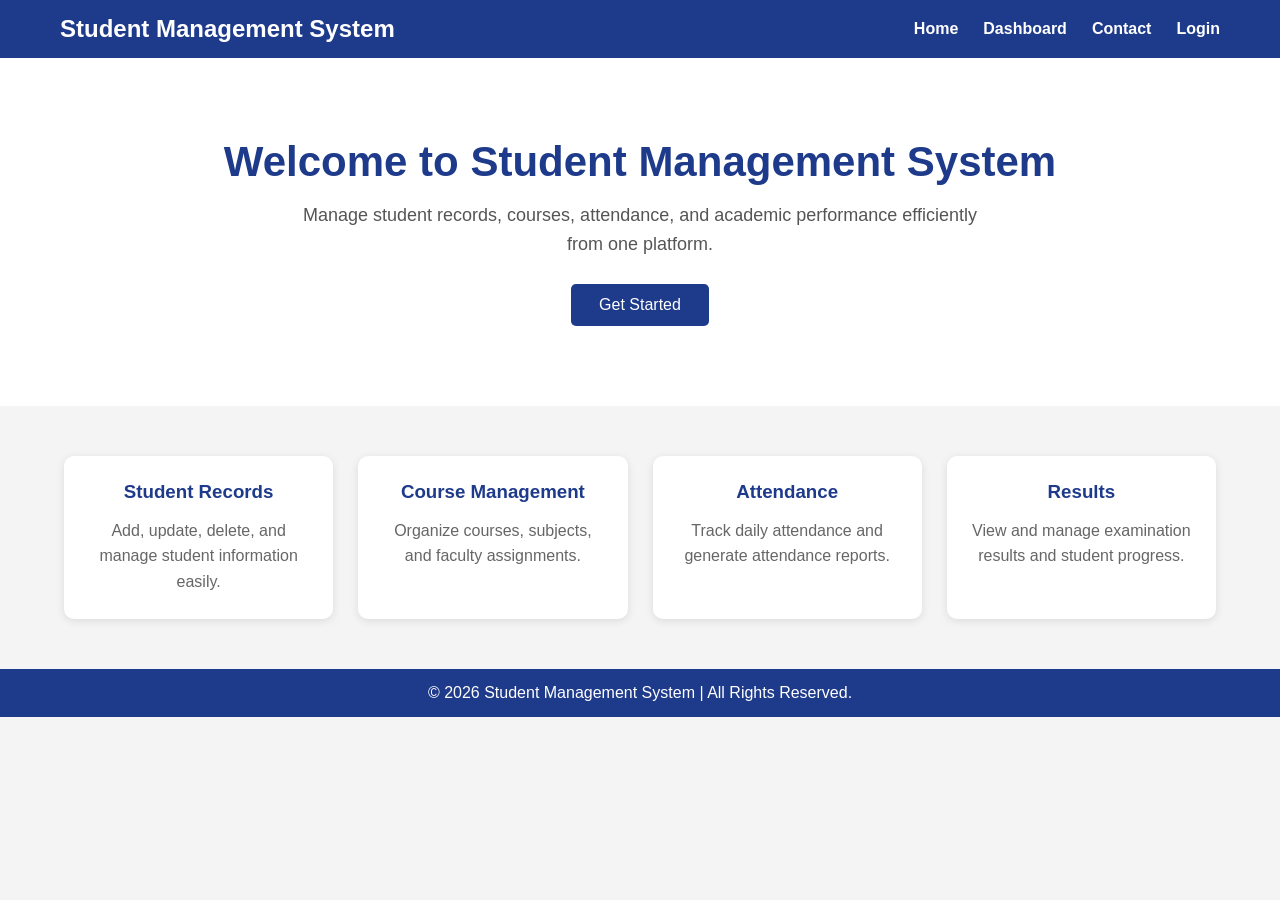
<file: index.html>
<!DOCTYPE html>
<html lang="en">
<head>
    <meta charset="UTF-8">
    <meta name="viewport" content="width=device-width, initial-scale=1.0">
    <title>Student Management System</title>
    <link rel="stylesheet" href="style.css">
</head>

<body>

<!-- Header -->
<header>
    <div class="logo">
        <h2>Student Management System</h2>
    </div>

    <nav>
        <ul>
            <li><a href="#">Home</a></li>
            <li><a href="dashboard.html">Dashboard</a></li>
            <li><a href="contact.html">Contact</a></li>
            <li><a href="login.html">Login</a></li>
        </ul>
    </nav>
</header>

<!-- Hero Section -->
<section class="hero">
    <h1>Welcome to Student Management System</h1>
    <p>
        Manage student records, courses, attendance, and academic
        performance efficiently from one platform.
    </p>

    <button>Get Started</button>
</section>

<!-- Main Content -->
<main>

    <section class="features">

        <div class="card">
            <h3>Student Records</h3>
            <p>
                Add, update, delete, and manage student information easily.
            </p>
        </div>

        <div class="card">
            <h3>Course Management</h3>
            <p>
                Organize courses, subjects, and faculty assignments.
            </p>
        </div>

        <div class="card">
            <h3>Attendance</h3>
            <p>
                Track daily attendance and generate attendance reports.
            </p>
        </div>

        <div class="card">
            <h3>Results</h3>
            <p>
                View and manage examination results and student progress.
            </p>
        </div>

    </section>

</main>

<!-- Footer -->
<footer>
    <p>&copy; 2026 Student Management System | All Rights Reserved.</p>
</footer>

</body>
</html>
</file>
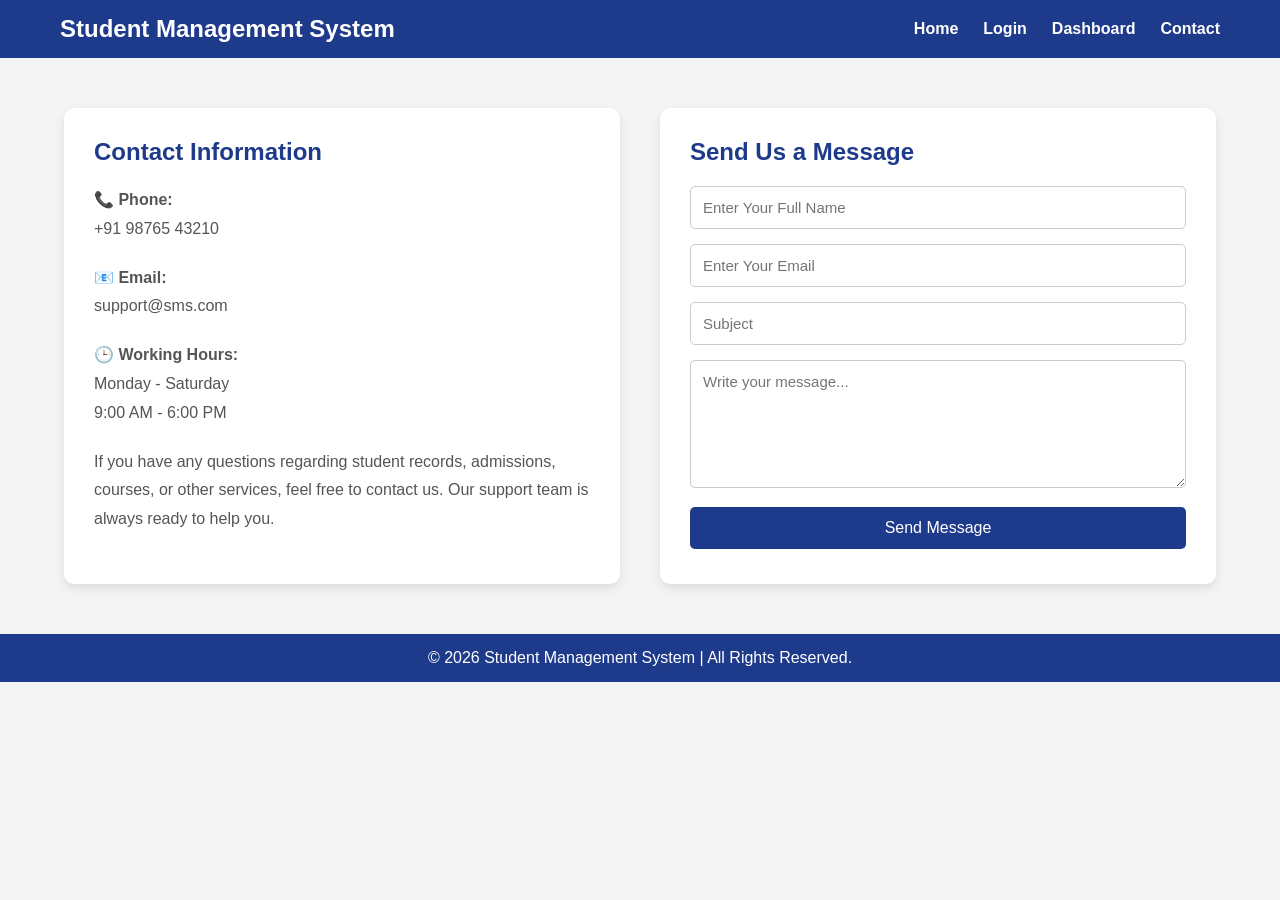
<file: contact.html>
<!DOCTYPE html>
<html lang="en">
<head>
    <meta charset="UTF-8">
    <meta name="viewport" content="width=device-width, initial-scale=1.0">
    <title>Contact Us | Student Management System</title>
    <link rel="stylesheet" href="style.css">
</head>
<body>

<!-- Header -->
<header>
    <div class="logo">
        <h2>Student Management System</h2>
    </div>

    <nav>
        <ul>
            <li><a href="index.html">Home</a></li>
            <li><a href="login.html">Login</a></li>
            <li><a href="dashboard.html">Dashboard</a></li>
            <li><a href="contact.html">Contact</a></li>
        </ul>
    </nav>
</header>

<!-- Contact Section -->
<section class="contact-container">

    <!-- Contact Information -->
    <div class="contact-info">
        <h2>Contact Information</h2>

        <p>
            <strong>📞 Phone:</strong><br>
            +91 98765 43210
        </p>

        <p>
            <strong>📧 Email:</strong><br>
            support@sms.com
        </p>

        <p>
            <strong>🕒 Working Hours:</strong><br>
            Monday - Saturday<br>
            9:00 AM - 6:00 PM
        </p>

        <p>
            If you have any questions regarding student records, admissions,
            courses, or other services, feel free to contact us. Our support
            team is always ready to help you.
        </p>
    </div>

    <!-- Contact Form -->
    <div class="contact-form">
        <h2>Send Us a Message</h2>

        <form action="#" method="post">

            <input
                    type="text"
                    name="fullname"
                    placeholder="Enter Your Full Name"
                    required>

            <input
                    type="email"
                    name="email"
                    placeholder="Enter Your Email"
                    required>

            <input
                    type="text"
                    name="subject"
                    placeholder="Subject"
                    required>

            <textarea
                    name="message"
                    rows="6"
                    placeholder="Write your message..."
                    required></textarea>

            <button type="submit">Send Message</button>

        </form>
    </div>

</section>

<!-- Footer -->
<footer>
    <p>&copy; 2026 Student Management System | All Rights Reserved.</p>
</footer>

</body>
</html>
</file>
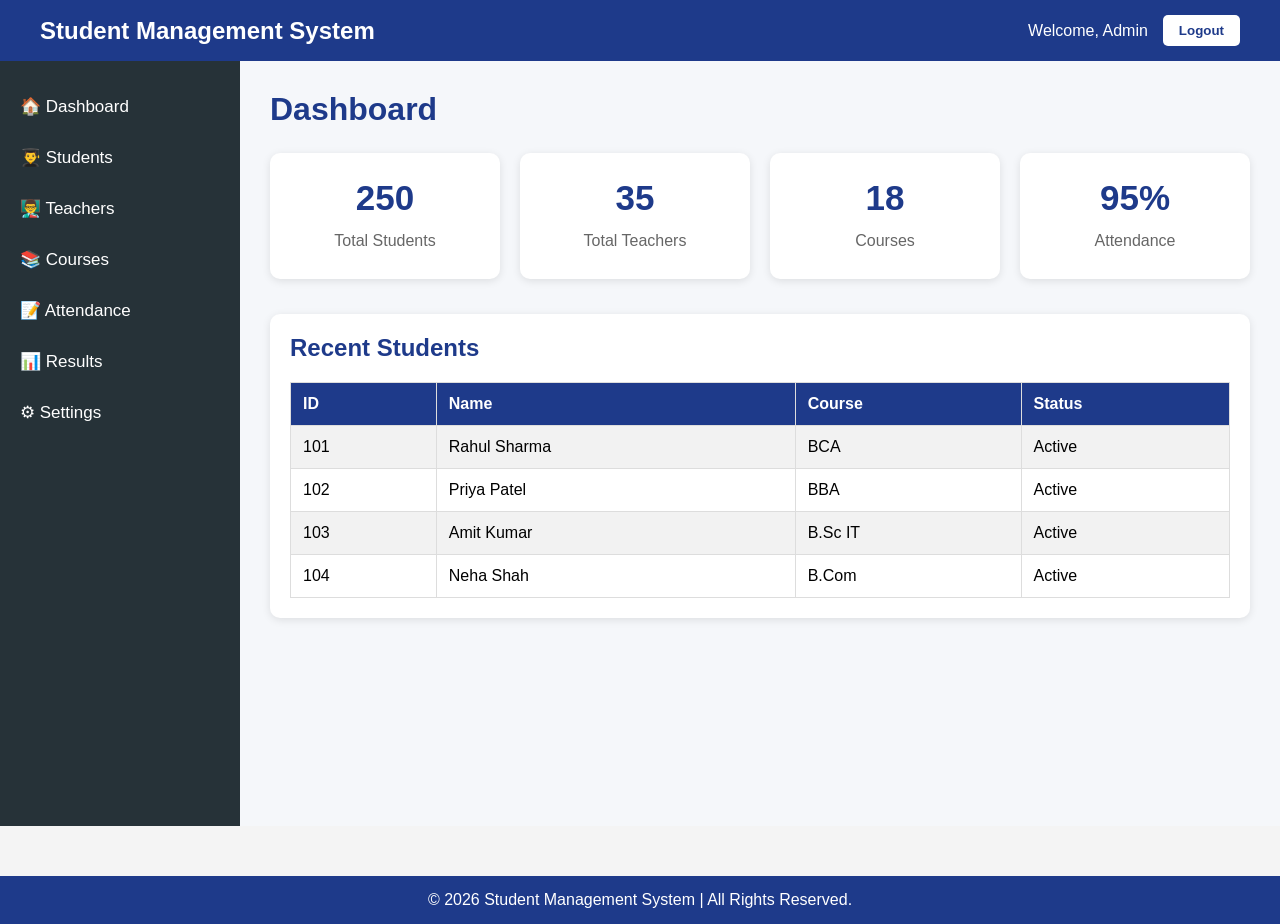
<file: dashboard.html>
<!DOCTYPE html>
<html lang="en">
<head>
    <meta charset="UTF-8">
    <meta name="viewport" content="width=device-width, initial-scale=1.0">
    <title>Dashboard | Student Management System</title>
    <link rel="stylesheet" href="style.css">
</head>
<body>

<!-- Header -->
<header class="header">
    <div class="logo">
        <h2>Student Management System</h2>
    </div>

    <div class="profile">
        <span>Welcome, Admin</span>
        <button>Logout</button>
    </div>
</header>

<!-- Dashboard -->
<div class="dashboard">

    <!-- Sidebar -->
    <aside class="sidebar">
        <ul>
            <li><a href="#">🏠 Dashboard</a></li>
            <li><a href="#">👨‍🎓 Students</a></li>
            <li><a href="#">👨‍🏫 Teachers</a></li>
            <li><a href="#">📚 Courses</a></li>
            <li><a href="#">📝 Attendance</a></li>
            <li><a href="#">📊 Results</a></li>
            <li><a href="#">⚙ Settings</a></li>
        </ul>
    </aside>

    <!-- Main Content -->
    <main class="content">

        <h1>Dashboard</h1>

        <!-- Cards -->
        <div class="cards">

            <div class="card">
                <h2>250</h2>
                <p>Total Students</p>
            </div>

            <div class="card">
                <h2>35</h2>
                <p>Total Teachers</p>
            </div>

            <div class="card">
                <h2>18</h2>
                <p>Courses</p>
            </div>

            <div class="card">
                <h2>95%</h2>
                <p>Attendance</p>
            </div>

        </div>

        <!-- Table -->
        <div class="table-section">

            <h2>Recent Students</h2>

            <table>

                <tr>
                    <th>ID</th>
                    <th>Name</th>
                    <th>Course</th>
                    <th>Status</th>
                </tr>

                <tr>
                    <td>101</td>
                    <td>Rahul Sharma</td>
                    <td>BCA</td>
                    <td>Active</td>
                </tr>

                <tr>
                    <td>102</td>
                    <td>Priya Patel</td>
                    <td>BBA</td>
                    <td>Active</td>
                </tr>

                <tr>
                    <td>103</td>
                    <td>Amit Kumar</td>
                    <td>B.Sc IT</td>
                    <td>Active</td>
                </tr>

                <tr>
                    <td>104</td>
                    <td>Neha Shah</td>
                    <td>B.Com</td>
                    <td>Active</td>
                </tr>

            </table>

        </div>

    </main>

</div>

<!-- Footer -->
<footer>
    <p>&copy; 2026 Student Management System | All Rights Reserved.</p>
</footer>

</body>
</html>
</file>
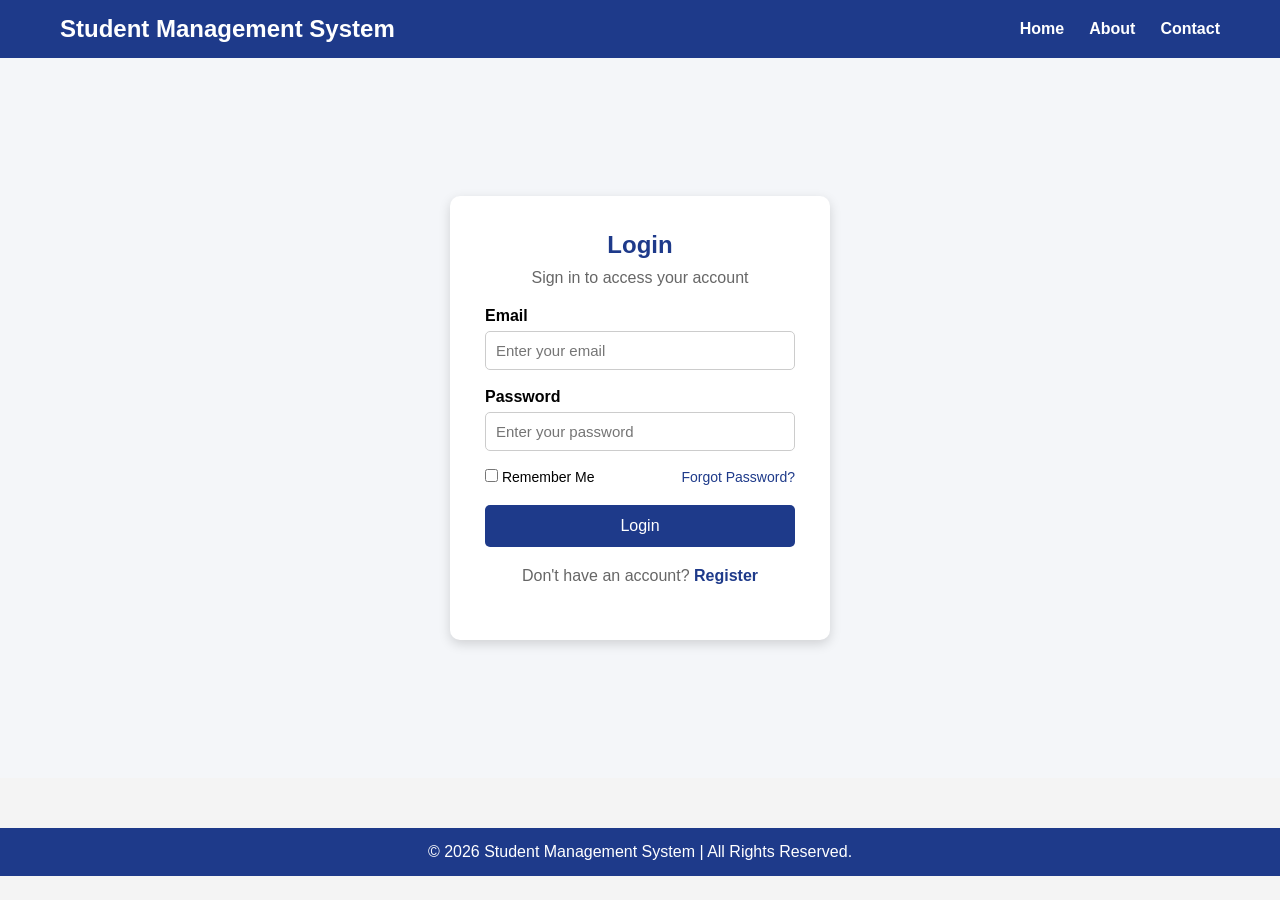
<file: login.html>
<!DOCTYPE html>
<html lang="en">
<head>
    <meta charset="UTF-8">
    <meta name="viewport" content="width=device-width, initial-scale=1.0">
    <title>Login | Student Management System</title>
    <link rel="stylesheet" href="style.css">
</head>

<body>

<!-- Header -->
<header>
    <div class="logo">
        <h2>Student Management System</h2>
    </div>

    <nav>
        <ul>
            <li><a href="index.html">Home</a></li>
            <li><a href="#">About</a></li>
            <li><a href="#">Contact</a></li>
        </ul>
    </nav>
</header>

<!-- Login Section -->
<section class="login-section">

    <div class="login-box">

        <h2>Login</h2>
        <p>Sign in to access your account</p>

        <form action="#" method="post">

            <div class="input-group">
                <label>Email</label>
                <input type="email" placeholder="Enter your email" required>
            </div>

            <div class="input-group">
                <label>Password</label>
                <input type="password" placeholder="Enter your password" required>
            </div>

            <div class="options">
                <label>
                    <input type="checkbox">
                    Remember Me
                </label>

                <a href="#">Forgot Password?</a>
            </div>

            <button type="submit">Login</button>

        </form>

        <p class="register">
            Don't have an account?
            <a href="#">Register</a>
        </p>

    </div>

</section>

<!-- Footer -->
<footer>
    <p>&copy; 2026 Student Management System | All Rights Reserved.</p>
</footer>

</body>
</html>
</file>
<file: style.css>
*{
    margin:0;
    padding:0;
    box-sizing:border-box;
    font-family:Arial, sans-serif;
}

body{
    background:#f4f4f4;
}

/* Header */

header{
    background:#1e3a8a;
    color:white;
    display:flex;
    justify-content:space-between;
    align-items:center;
    padding:15px 60px;
}

nav ul{
    list-style:none;
    display:flex;
}

nav ul li{
    margin-left:25px;
}

nav ul li a{
    color:white;
    text-decoration:none;
    font-weight:bold;
}

nav ul li a:hover{
    color:#ffd700;
}

/* Hero */

.hero{
    text-align:center;
    padding:80px 20px;
    background:white;
}

.hero h1{
    font-size:42px;
    color:#1e3a8a;
    margin-bottom:15px;
}

.hero p{
    font-size:18px;
    color:#555;
    max-width:700px;
    margin:auto;
    line-height:1.6;
}

.hero button{
    margin-top:25px;
    padding:12px 28px;
    background:#1e3a8a;
    color:white;
    border:none;
    border-radius:5px;
    cursor:pointer;
    font-size:16px;
}

.hero button:hover{
    background:#163172;
}

/* Features */

.features{
    width:90%;
    margin:50px auto;
    display:grid;
    grid-template-columns:repeat(auto-fit,minmax(220px,1fr));
    gap:25px;
}

.card{
    background:white;
    padding:25px;
    border-radius:10px;
    box-shadow:0 0 10px rgba(0,0,0,0.1);
    text-align:center;
}

.card h3{
    color:#1e3a8a;
    margin-bottom:15px;
}

.card p{
    color:#555;
    line-height:1.6;
}

/* Footer */

footer{
    background:#1e3a8a;
    color:white;
    text-align:center;
    padding:20px;
    margin-top:50px;
}

/* Login Section */

.login-section{
    display:flex;
    justify-content:center;
    align-items:center;
    min-height:80vh;
    background:#f4f6f9;
}

.login-box{
    background:#fff;
    width:380px;
    padding:35px;
    border-radius:10px;
    box-shadow:0 4px 12px rgba(0,0,0,0.15);
}

.login-box h2{
    text-align:center;
    color:#1e3a8a;
    margin-bottom:10px;
}

.login-box p{
    text-align:center;
    color:#666;
    margin-bottom:20px;
}

.input-group{
    margin-bottom:18px;
}

.input-group label{
    display:block;
    margin-bottom:6px;
    font-weight:bold;
}

.input-group input{
    width:100%;
    padding:10px;
    border:1px solid #ccc;
    border-radius:5px;
    font-size:15px;
}

.options{
    display:flex;
    justify-content:space-between;
    align-items:center;
    margin-bottom:20px;
    font-size:14px;
}

.options a{
    text-decoration:none;
    color:#1e3a8a;
}

.options a:hover{
    text-decoration:underline;
}

.login-box button{
    width:100%;
    padding:12px;
    background:#1e3a8a;
    color:#fff;
    border:none;
    border-radius:5px;
    font-size:16px;
    cursor:pointer;
}

.login-box button:hover{
    background:#163172;
}

.register{
    margin-top:20px;
    text-align:center;
}

.register a{
    color:#1e3a8a;
    text-decoration:none;
    font-weight:bold;
}

.register a:hover{
    text-decoration:underline;
}


/* Dashboard */

.header{
    background:#1e3a8a;
    color:#fff;
    display:flex;
    justify-content:space-between;
    align-items:center;
    padding:15px 40px;
}

.profile{
    display:flex;
    align-items:center;
    gap:15px;
}

.profile button{
    background:#fff;
    color:#1e3a8a;
    border:none;
    padding:8px 16px;
    border-radius:5px;
    cursor:pointer;
    font-weight:bold;
}

.dashboard{
    display:flex;
    min-height:85vh;
}

/* Sidebar */

.sidebar{
    width:240px;
    background:#263238;
    padding-top:20px;
}

.sidebar ul{
    list-style:none;
}

.sidebar ul li{
    padding:15px 20px;
}

.sidebar ul li:hover{
    background:#37474f;
}

.sidebar ul li a{
    color:#fff;
    text-decoration:none;
    font-size:17px;
    display:block;
}

/* Content */

.content{
    flex:1;
    padding:30px;
    background:#f5f7fa;
}

.content h1{
    margin-bottom:25px;
    color:#1e3a8a;
}

/* Cards */

.cards{
    display:grid;
    grid-template-columns:repeat(auto-fit,minmax(220px,1fr));
    gap:20px;
    margin-bottom:35px;
}

.card{
    background:#fff;
    padding:25px;
    border-radius:10px;
    box-shadow:0 2px 8px rgba(0,0,0,0.1);
    text-align:center;
}

.card h2{
    color:#1e3a8a;
    font-size:35px;
}

.card p{
    margin-top:10px;
    color:#666;
}

/* Table */

.table-section{
    background:#fff;
    padding:20px;
    border-radius:10px;
    box-shadow:0 2px 8px rgba(0,0,0,0.1);
}

.table-section h2{
    margin-bottom:20px;
    color:#1e3a8a;
}

table{
    width:100%;
    border-collapse:collapse;
}

table th,
table td{
    border:1px solid #ddd;
    padding:12px;
    text-align:left;
}

table th{
    background:#1e3a8a;
    color:#fff;
}

table tr:nth-child(even){
    background:#f2f2f2;
}

table tr:hover{
    background:#e8f0ff;
}

/* Footer */

footer{
    background:#1e3a8a;
    color:#fff;
    text-align:center;
    padding:15px;
}

/* Contact Page */

.contact-container{
    width:90%;
    margin:50px auto;
    display:grid;
    grid-template-columns:1fr 1fr;
    gap:40px;
}

.contact-info,
.contact-form{
    background:#ffffff;
    padding:30px;
    border-radius:10px;
    box-shadow:0 4px 10px rgba(0,0,0,0.1);
}

.contact-info h2,
.contact-form h2{
    color:#1e3a8a;
    margin-bottom:20px;
}

.contact-info p{
    margin-bottom:20px;
    color:#555;
    line-height:1.8;
}

.contact-form input,
.contact-form textarea{
    width:100%;
    padding:12px;
    margin-bottom:15px;
    border:1px solid #ccc;
    border-radius:5px;
    font-size:15px;
    outline:none;
}

.contact-form input:focus,
.contact-form textarea:focus{
    border-color:#1e3a8a;
}

.contact-form textarea{
    resize:vertical;
}

.contact-form button{
    width:100%;
    padding:12px;
    background:#1e3a8a;
    color:white;
    border:none;
    border-radius:5px;
    font-size:16px;
    cursor:pointer;
}

.contact-form button:hover{
    background:#163172;
}

/* Responsive */

@media(max-width:768px){

    .contact-container{
        grid-template-columns:1fr;
    }

    header{
        flex-direction:column;
        gap:15px;
    }

    nav ul{
        flex-direction:column;
        text-align:center;
    }

    nav ul li{
        margin:10px 0;
    }
}
</file>
